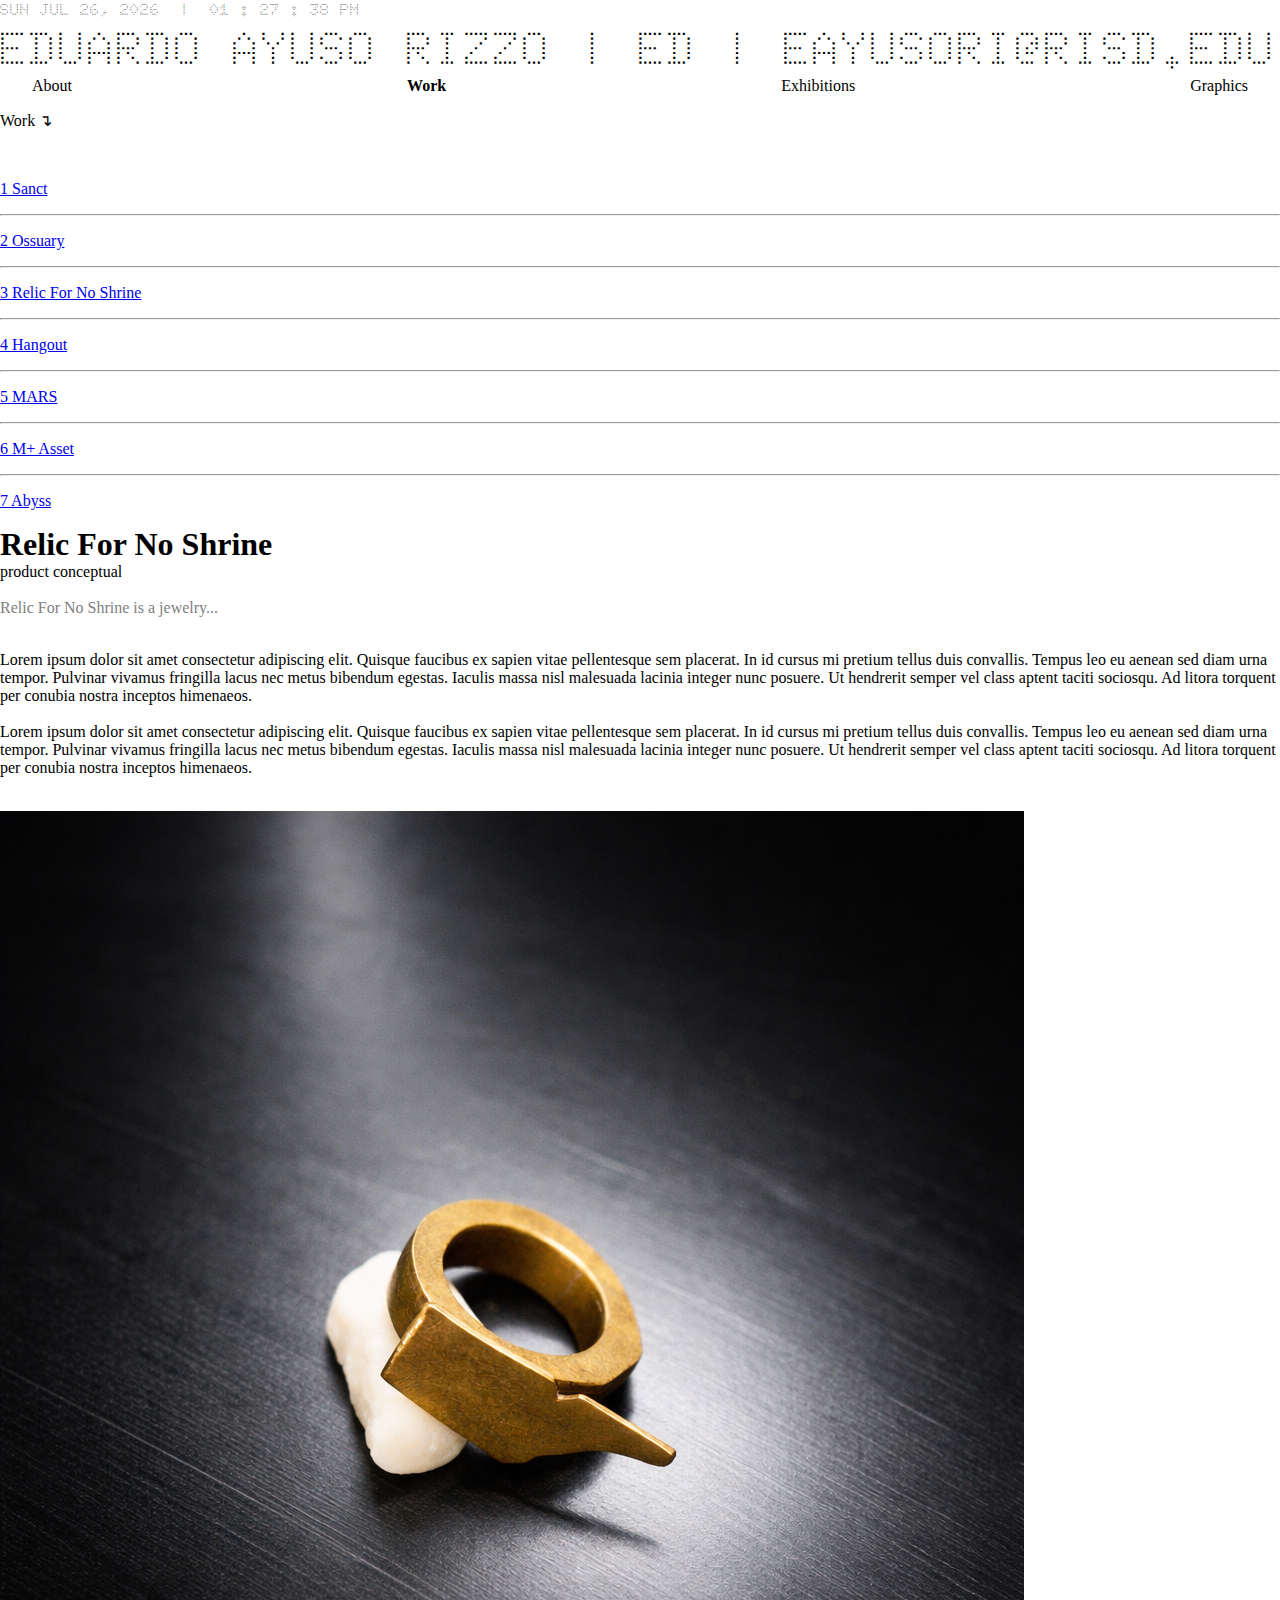
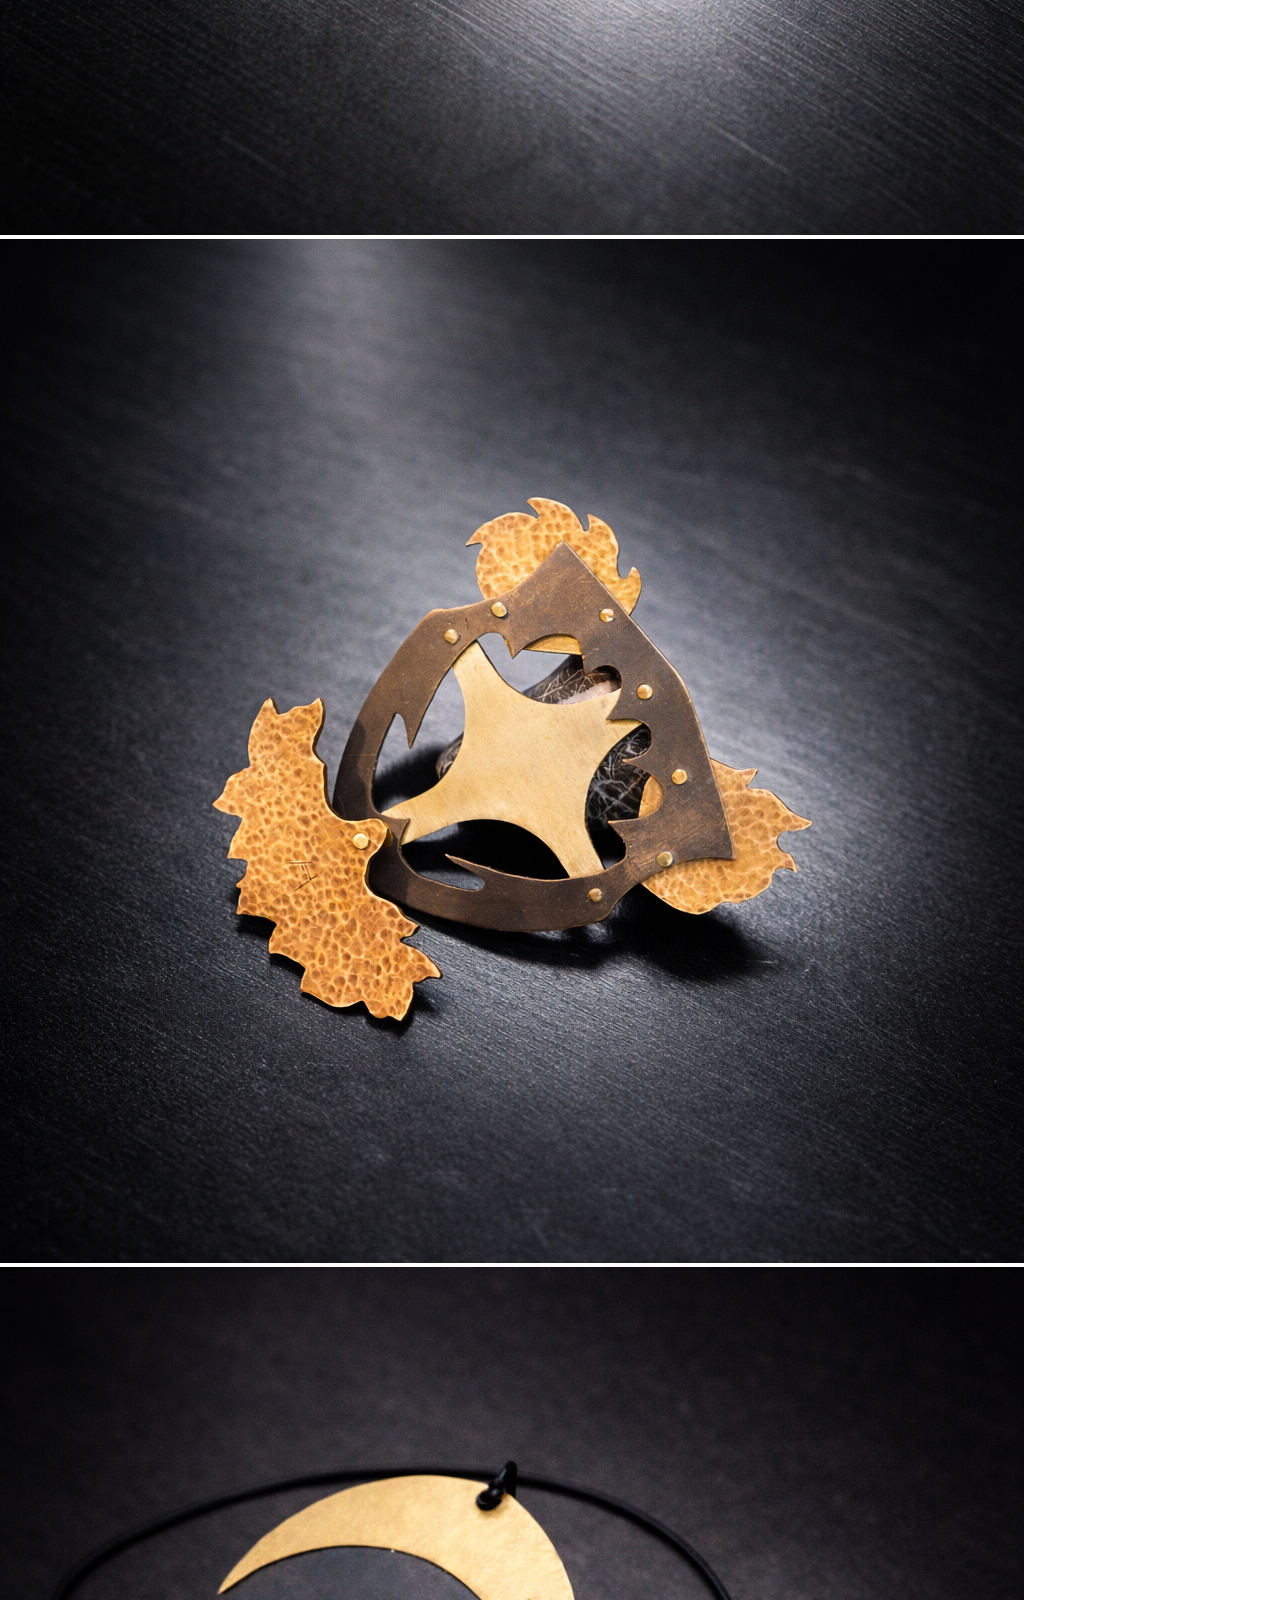
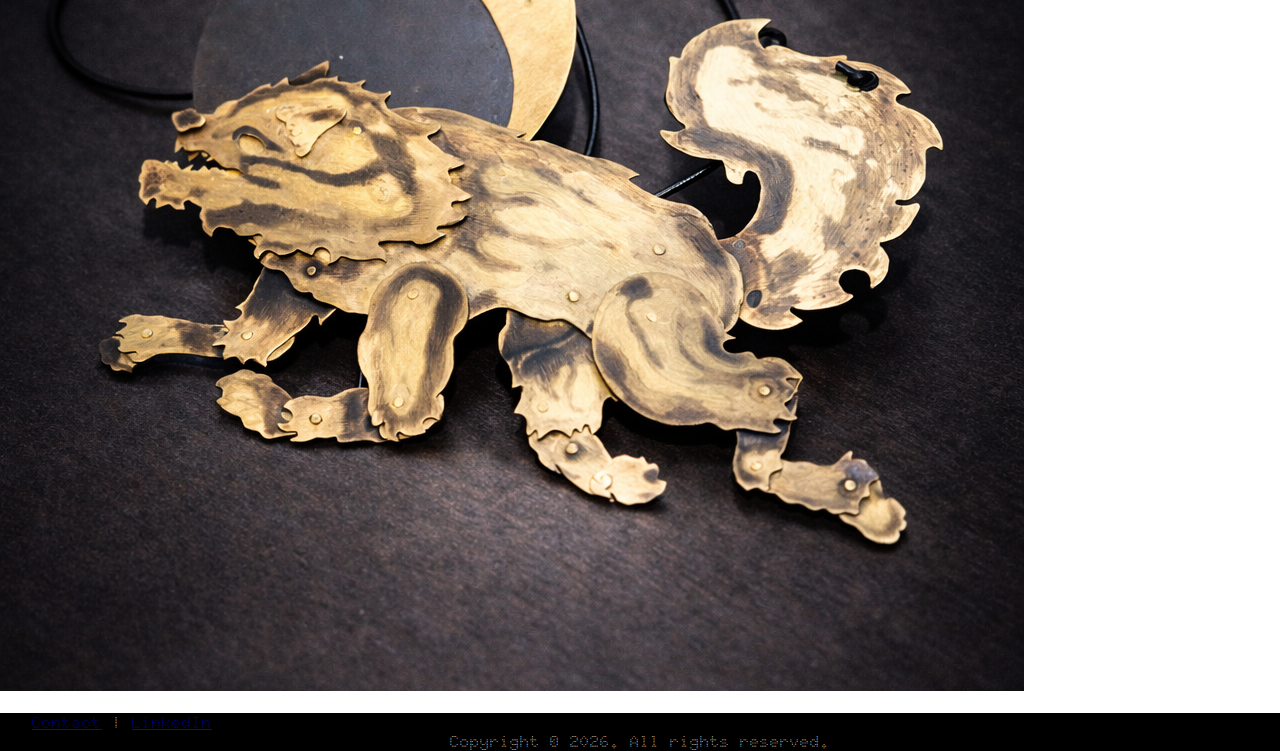
<file: 03.html>
<!DOCTYPE html>
<html lang="en">

<head>
    <meta charset="UTF-8">
    <meta name="viewport" content="width=device-width, initial-scale=1.0">
    <title>03 - ayusorizzoe</title>
    <link rel="stylesheet" href="styles.css">

    <link rel="preconnect" href="https://fonts.googleapis.com">
    <link rel="preconnect" href="https://fonts.gstatic.com" crossorigin>
    <link href="https://fonts.googleapis.com/css2?family=Doto:wght@100..900&display=swap" rel="stylesheet">
    <link
        href="https://fonts.googleapis.com/css2?family=IBM+Plex+Mono:ital,wght@0,100;0,200;0,300;0,400;0,500;0,600;0,700;1,100;1,200;1,300;1,400;1,500;1,600;1,700&display=swap"
        rel="stylesheet">
    <script src="main.js" defer></script>
    <link rel="icon" href="favicon.ico?v=2">
</head>

<body>
    <main>
        <div class="cursor"></div>
        <div class="timeContainer">
            <div class="clock">
                <h4>
                    <span class="date"></span>
                    &nbsp;|&nbsp;
                    <span class="hrs">00</span>
                    <span>:</span>
                    <span class="min">00</span>
                    <span>:</span>
                    <span class="sec">00</span>
                    <span class="ampm">AM</span>
                </h4>
            </div>
        </div>
        <header>
            <h1 class="animatedHeader"> EDUARDO AYUSO RIZZO | ED | EAYUSORI@RISD.EDU | @IAMAYUSO__ | AYUSORIZZOE.COM
                |&nbsp; </h1>
            <h1 class="animatedHeader"> EDUARDO AYUSO RIZZO | ED | EAYUSORI@RISD.EDU | @IAMAYUSO__ | AYUSORIZZOE.COM
                |&nbsp; </h1>
        </header>
        <div class="navContainer">
            <a href="about.html">About</a>
            <a href="index.html" class="active" aria-current="page">Work</a>
            <a href="exhibitions.html">Exhibitions</a>
            <a href="graphics.html">Graphics</a>
        </div>
        <div class="fixedProject">
            <div>
                <p>Work ↴</p>
                <br>
                <a href="01.html" class="workButton">
                    <p>1 Sanct</p>
                </a>
                <hr class="styledHr">
                <a href="02.html" class="workButton">
                    <p>2 Ossuary</p>
                </a>
                <hr class="styledHr">
                <a href="03.html" class="workButton active" aria-current="page">
                    <p>3 Relic For No Shrine</p>
                </a>
                <hr class="styledHr">
                <a href="04.html" class="workButton">
                    <p>4 Hangout</p>
                </a>
                <hr class="styledHr">
                <a href="05.html" class="workButton">
                    <p>5 MARS</p>
                </a>
                <hr class="styledHr">
                <a href="06.html" class="workButton">
                    <p>6 M+ Asset</p>
                </a>
                <hr class="styledHr">
                <a href="07.html" class="workButton">
                    <p>7 Abyss</p>
                </a>
            </div>
        </div>
        <div class="scrollProject">
            <div class="headingWithTags">
                <h2>Relic For No Shrine</h2>
                <span class="tag tag-product">product</span>
                <span class="tag tag-conceptual">conceptual</span>
            </div>
            <br>
            <h3 class="hook">Relic For No Shrine is a jewelry...</h3>
            <br>
            <p>Lorem ipsum dolor sit amet consectetur adipiscing elit. Quisque faucibus ex sapien vitae pellentesque
                sem placerat. In id cursus mi pretium tellus duis convallis. Tempus leo eu aenean sed diam urna tempor.
                Pulvinar vivamus fringilla lacus nec metus bibendum egestas. Iaculis massa nisl malesuada lacinia
                integer nunc posuere. Ut hendrerit semper vel class aptent taciti sociosqu. Ad litora torquent per
                conubia nostra inceptos himenaeos.
                <br>
                <br>
                Lorem ipsum dolor sit amet consectetur adipiscing elit. Quisque faucibus ex sapien vitae pellentesque
                sem placerat. In id cursus mi pretium tellus duis convallis. Tempus leo eu aenean sed diam urna tempor.
                Pulvinar vivamus fringilla lacus nec metus bibendum egestas. Iaculis massa nisl malesuada lacinia
                integer nunc posuere. Ut hendrerit semper vel class aptent taciti sociosqu. Ad litora torquent per
                conubia nostra inceptos himenaeos.
            </p>
            <br>
            <div class="projectGridContainer" id="grid" style="--cols: 2; --featured-span: 2;">
                <img src="./images/projects/relic1.png" class="projectGridImg featured" onclick="toggleSize(this)">
                <img src="./images/projects/relic2.png" class="projectGridImg" onclick="toggleSize(this)">
                <img src="./images/projects/relic3.png" class="projectGridImg" onclick="toggleSize(this)">
            </div>
            <br>
        </div>
    </main>
    <footer>
        <div class="staticFooter">
            <div class="staticFooterContent">
                <a href="mailto:ayusorizzoe@gmail.com">Contact</a> |
                <a href="https://www.linkedin.com/in/ed-ayuso-rizzo-845a601b7/" target="_blank">LinkedIn</a>
            </div>
        </div>
        <h4 class="animatedFooter"> Copyright © 2026. All rights reserved. </h4>
    </footer>
</body>

</html>
</file>
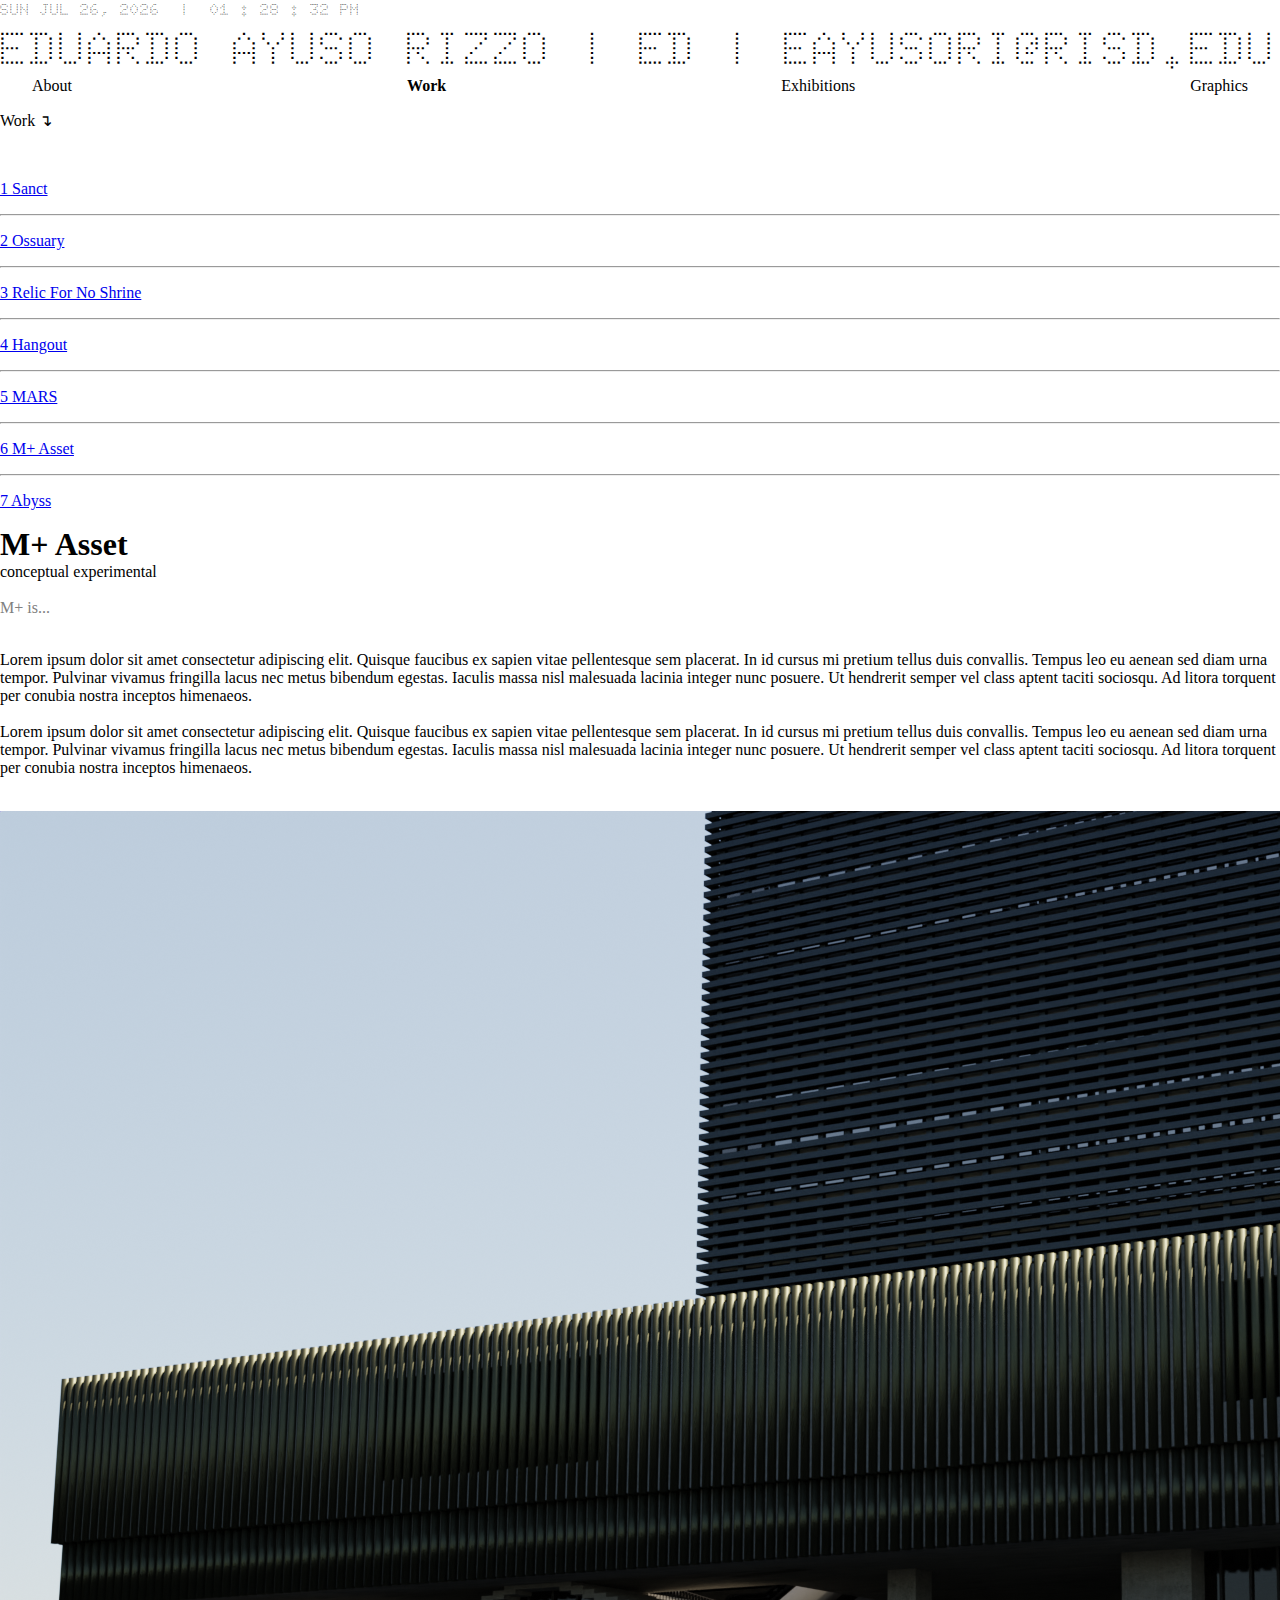
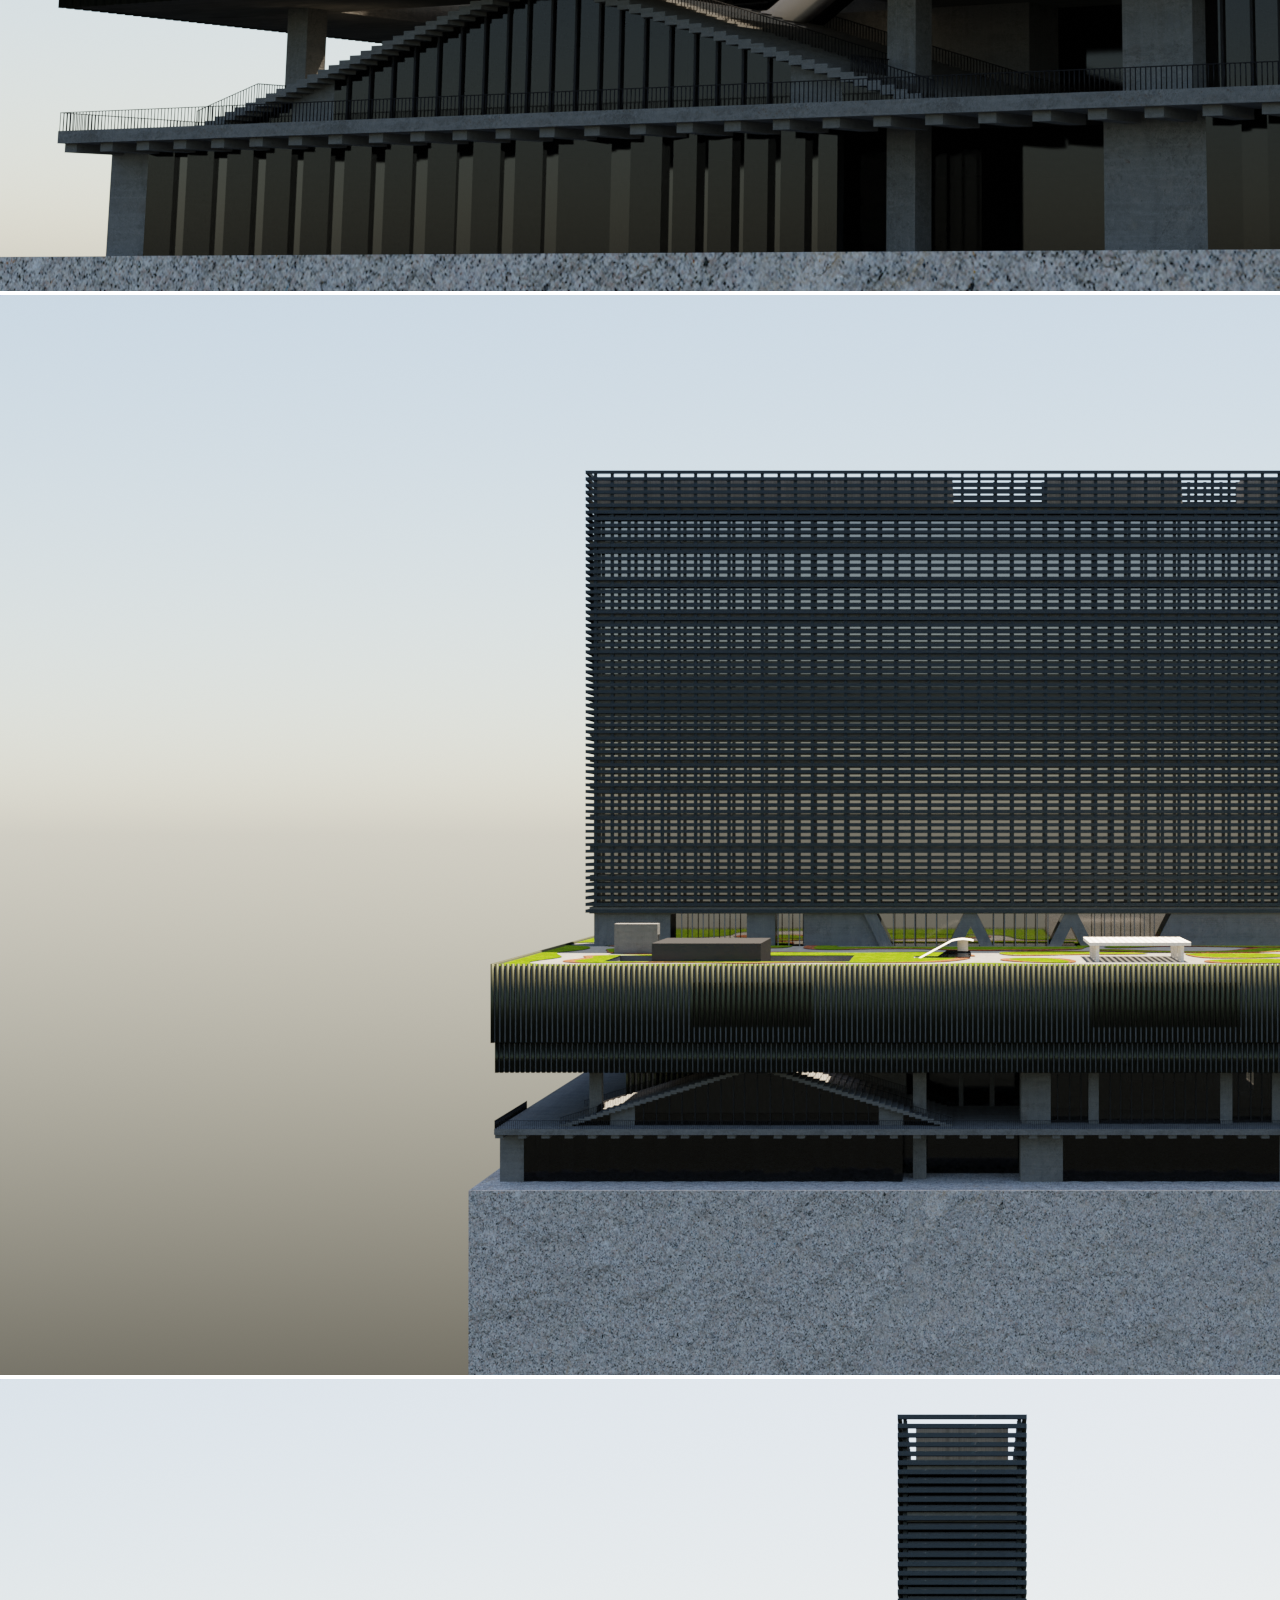
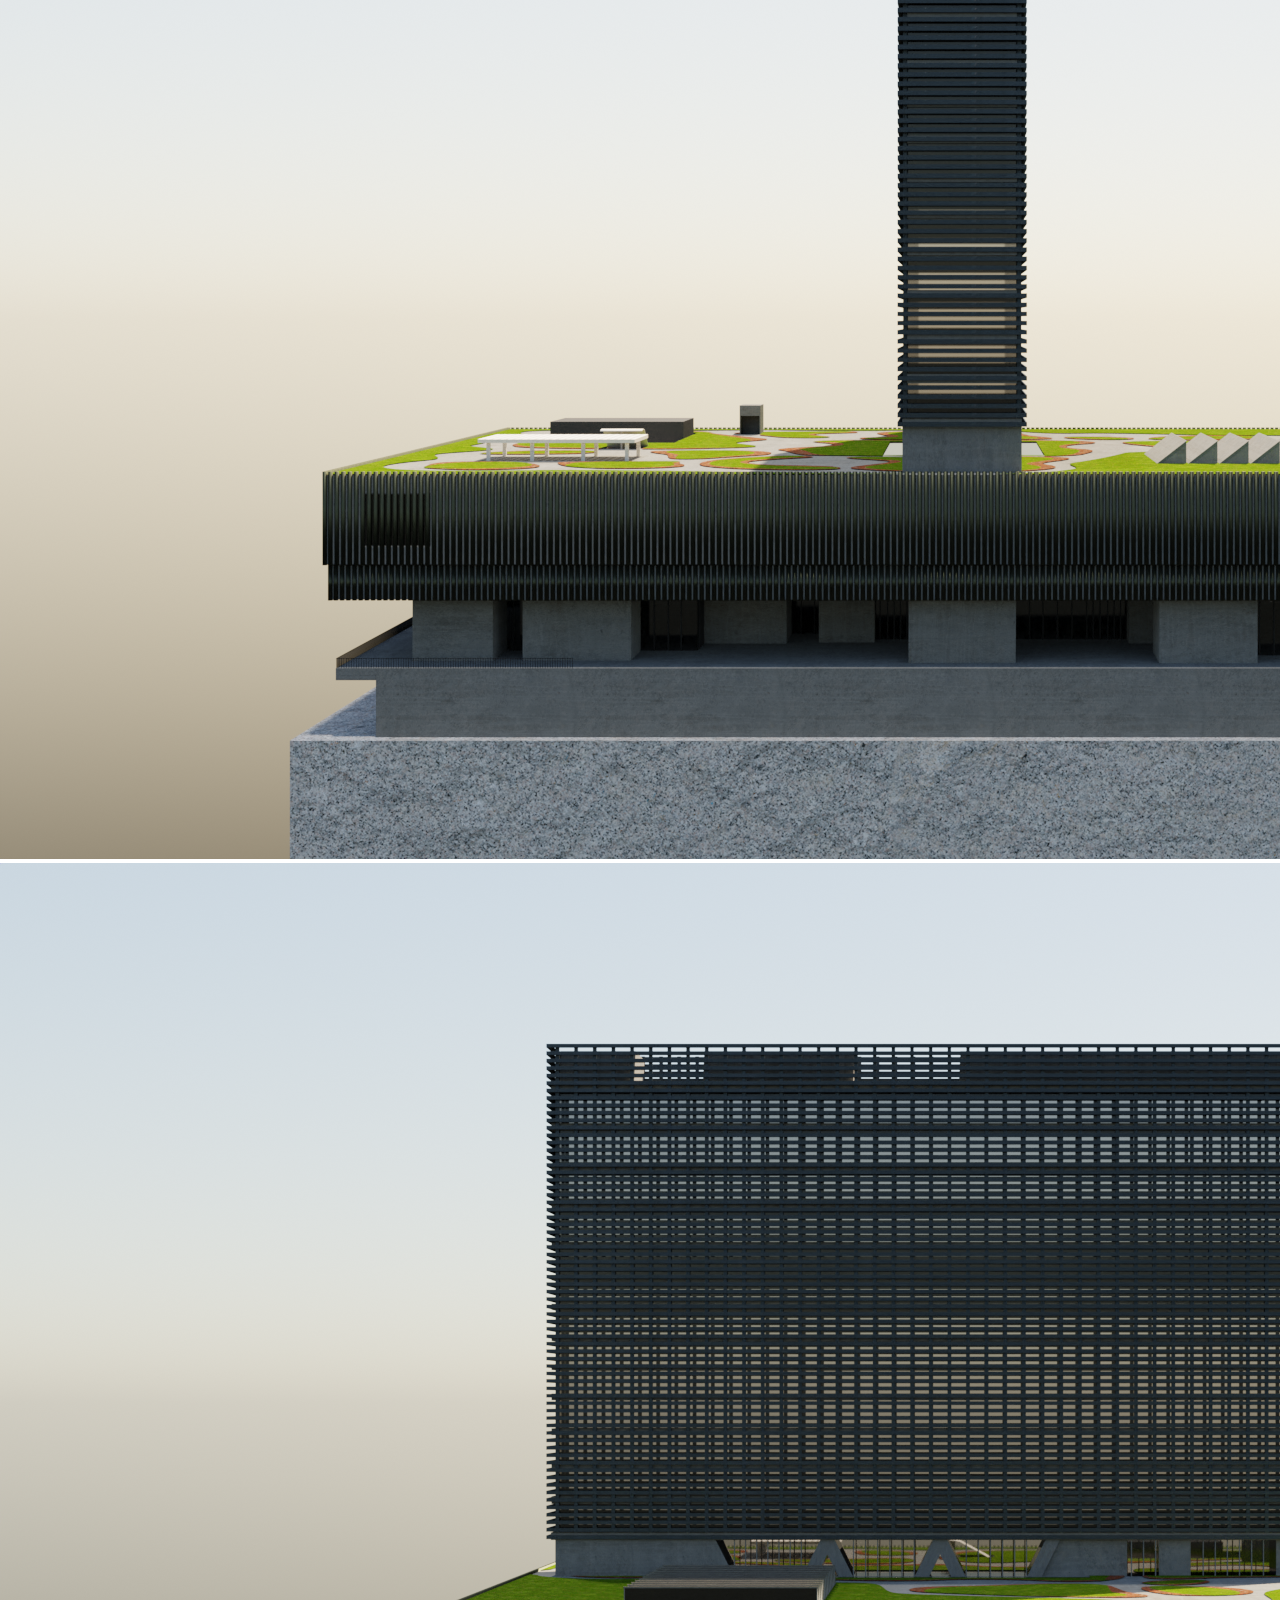
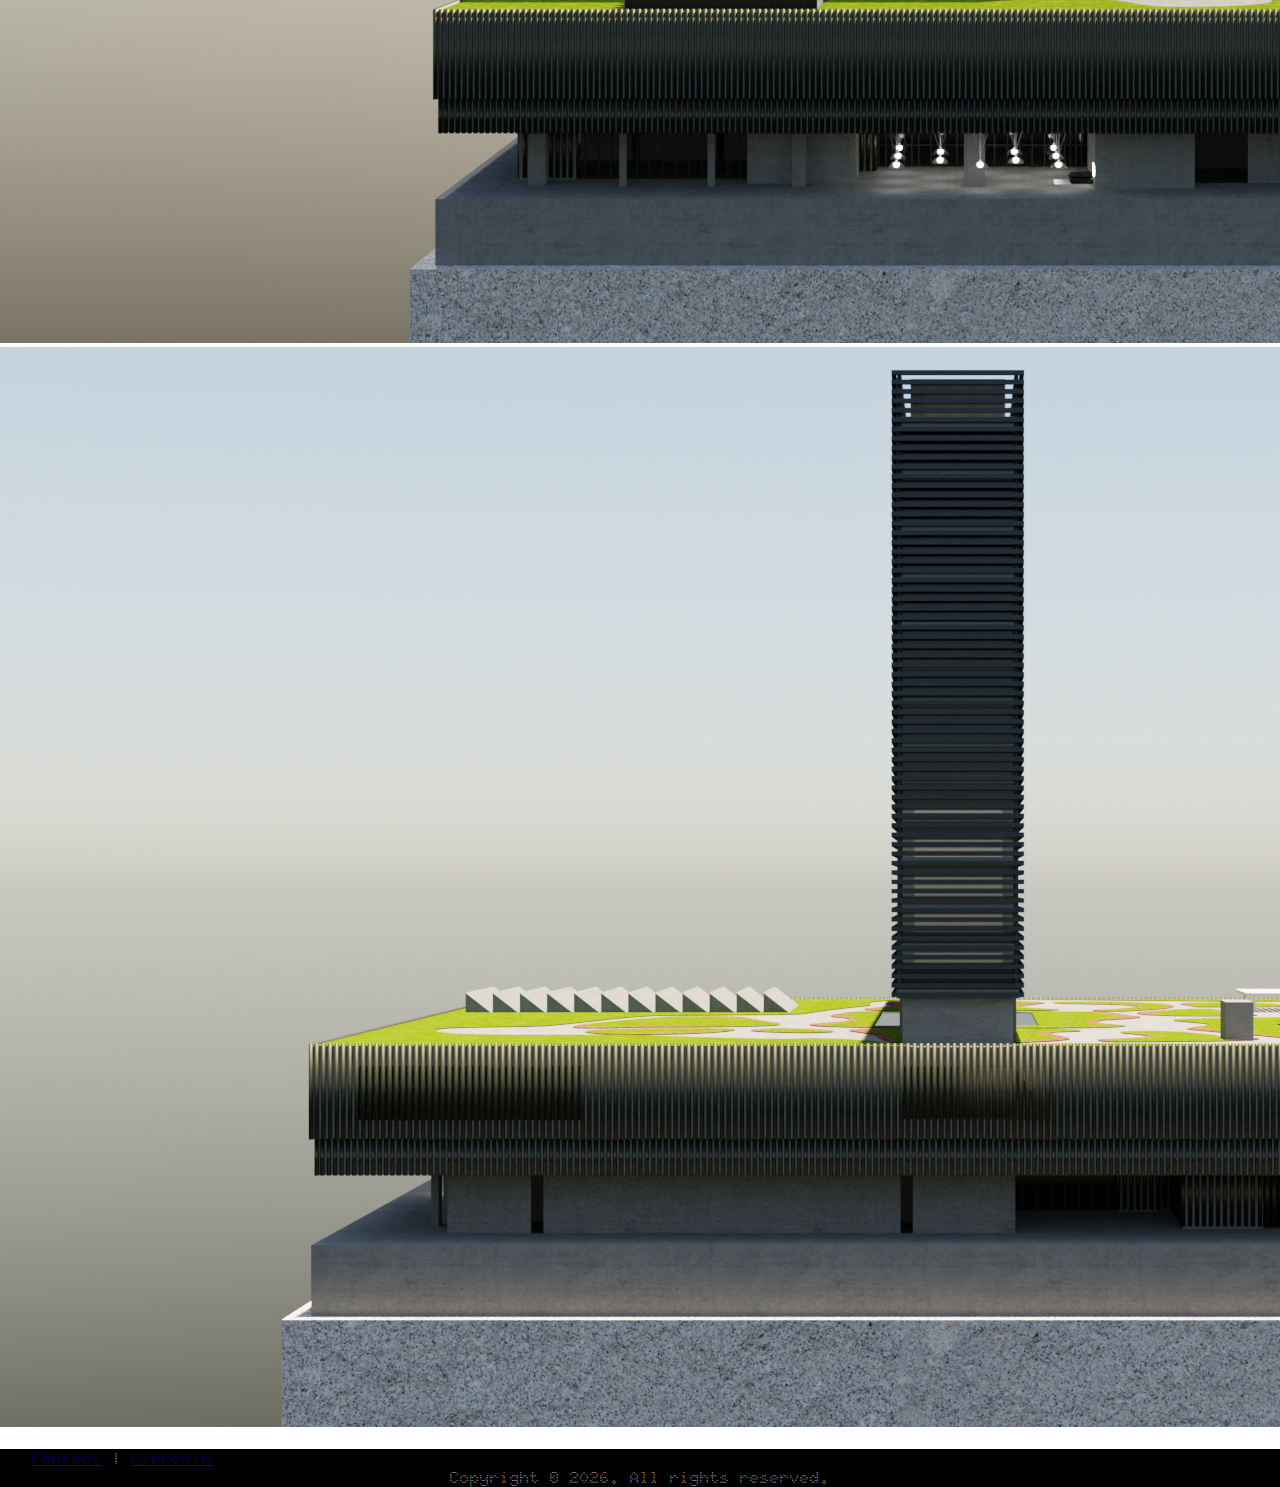
<file: 06.html>
<!DOCTYPE html>
<html lang="en">

<head>
    <meta charset="UTF-8">
    <meta name="viewport" content="width=device-width, initial-scale=1.0">
    <title>06 - ayusorizzoe</title>
    <link rel="stylesheet" href="styles.css">

    <link rel="preconnect" href="https://fonts.googleapis.com">
    <link rel="preconnect" href="https://fonts.gstatic.com" crossorigin>
    <link href="https://fonts.googleapis.com/css2?family=Doto:wght@100..900&display=swap" rel="stylesheet">
    <link
        href="https://fonts.googleapis.com/css2?family=IBM+Plex+Mono:ital,wght@0,100;0,200;0,300;0,400;0,500;0,600;0,700;1,100;1,200;1,300;1,400;1,500;1,600;1,700&display=swap"
        rel="stylesheet">
    <script src="main.js" defer></script>
    <link rel="icon" href="favicon.ico?v=2">
</head>

<body>
    <main>
        <div class="cursor"></div>
        <div class="timeContainer">
            <div class="clock">
                <h4>
                    <span class="date"></span>
                    &nbsp;|&nbsp;
                    <span class="hrs">00</span>
                    <span>:</span>
                    <span class="min">00</span>
                    <span>:</span>
                    <span class="sec">00</span>
                    <span class="ampm">AM</span>
                </h4>
            </div>
        </div>
        <header>
            <h1 class="animatedHeader"> EDUARDO AYUSO RIZZO | ED | EAYUSORI@RISD.EDU | @IAMAYUSO__ | AYUSORIZZOE.COM
                |&nbsp; </h1>
            <h1 class="animatedHeader"> EDUARDO AYUSO RIZZO | ED | EAYUSORI@RISD.EDU | @IAMAYUSO__ | AYUSORIZZOE.COM
                |&nbsp; </h1>
        </header>
        <div class="navContainer">
            <a href="about.html">About</a>
            <a href="index.html" class="active" aria-current="page">Work</a>
            <a href="exhibitions.html">Exhibitions</a>
            <a href="graphics.html">Graphics</a>
        </div>
        <div class="fixedProject">
            <div>
                <p>Work ↴</p>
                <br>
                <a href="01.html" class="workButton">
                    <p>1 Sanct</p>
                </a>
                <hr class="styledHr">
                <a href="02.html" class="workButton">
                    <p>2 Ossuary</p>
                </a>
                <hr class="styledHr">
                <a href="03.html" class="workButton">
                    <p>3 Relic For No Shrine</p>
                </a>
                <hr class="styledHr">
                <a href="04.html" class="workButton">
                    <p>4 Hangout</p>
                </a>
                <hr class="styledHr">
                <a href="05.html" class="workButton">
                    <p>5 MARS</p>
                </a>
                <hr class="styledHr">
                <a href="06.html" class="workButton active" aria-current="page">
                    <p>6 M+ Asset</p>
                </a>
                <hr class="styledHr">
                <a href="07.html" class="workButton">
                    <p>7 Abyss</p>
                </a>
            </div>
        </div>
        <div class="scrollProject">
            <div class="headingWithTags">
                <h2>M+ Asset</h2>
                <span class="tag tag-conceptual">conceptual</span>
                <span class="tag tag-experimental">experimental</span>
            </div>
            <br>
            <h3 class="hook">M+ is...</h3>
            <br>
            <p>Lorem ipsum dolor sit amet consectetur adipiscing elit. Quisque faucibus ex sapien vitae pellentesque
                sem placerat. In id cursus mi pretium tellus duis convallis. Tempus leo eu aenean sed diam urna tempor.
                Pulvinar vivamus fringilla lacus nec metus bibendum egestas. Iaculis massa nisl malesuada lacinia
                integer nunc posuere. Ut hendrerit semper vel class aptent taciti sociosqu. Ad litora torquent per
                conubia nostra inceptos himenaeos.
                <br>
                <br>
                Lorem ipsum dolor sit amet consectetur adipiscing elit. Quisque faucibus ex sapien vitae pellentesque
                sem placerat. In id cursus mi pretium tellus duis convallis. Tempus leo eu aenean sed diam urna tempor.
                Pulvinar vivamus fringilla lacus nec metus bibendum egestas. Iaculis massa nisl malesuada lacinia
                integer nunc posuere. Ut hendrerit semper vel class aptent taciti sociosqu. Ad litora torquent per
                conubia nostra inceptos himenaeos.
            </p>
            <br>
            <div class="projectGridContainer" id="grid" style="--cols: 4; --featured-span: 4;">
                <img src="./images/projects/m+hero.png" class="projectGridImg featured" onclick="toggleSize(this)">
                <img src="./images/projects/m+1.png" class="projectGridImg" onclick="toggleSize(this)">
                <img src="./images/projects/m+2.png" class="projectGridImg" onclick="toggleSize(this)">
                <img src="./images/projects/m+3.png" class="projectGridImg" onclick="toggleSize(this)">
                <img src="./images/projects/m+4.png" class="projectGridImg" onclick="toggleSize(this)">
            </div>
            <br>
        </div>
    </main>
    <footer>
        <div class="staticFooter">
            <div class="staticFooterContent">
                <a href="mailto:ayusorizzoe@gmail.com">Contact</a> |
                <a href="https://www.linkedin.com/in/ed-ayuso-rizzo-845a601b7/" target="_blank">LinkedIn</a>
            </div>
        </div>
        <h4 class="animatedFooter"> Copyright © 2026. All rights reserved. </h4>
    </footer>
</body>

</html>
</file>
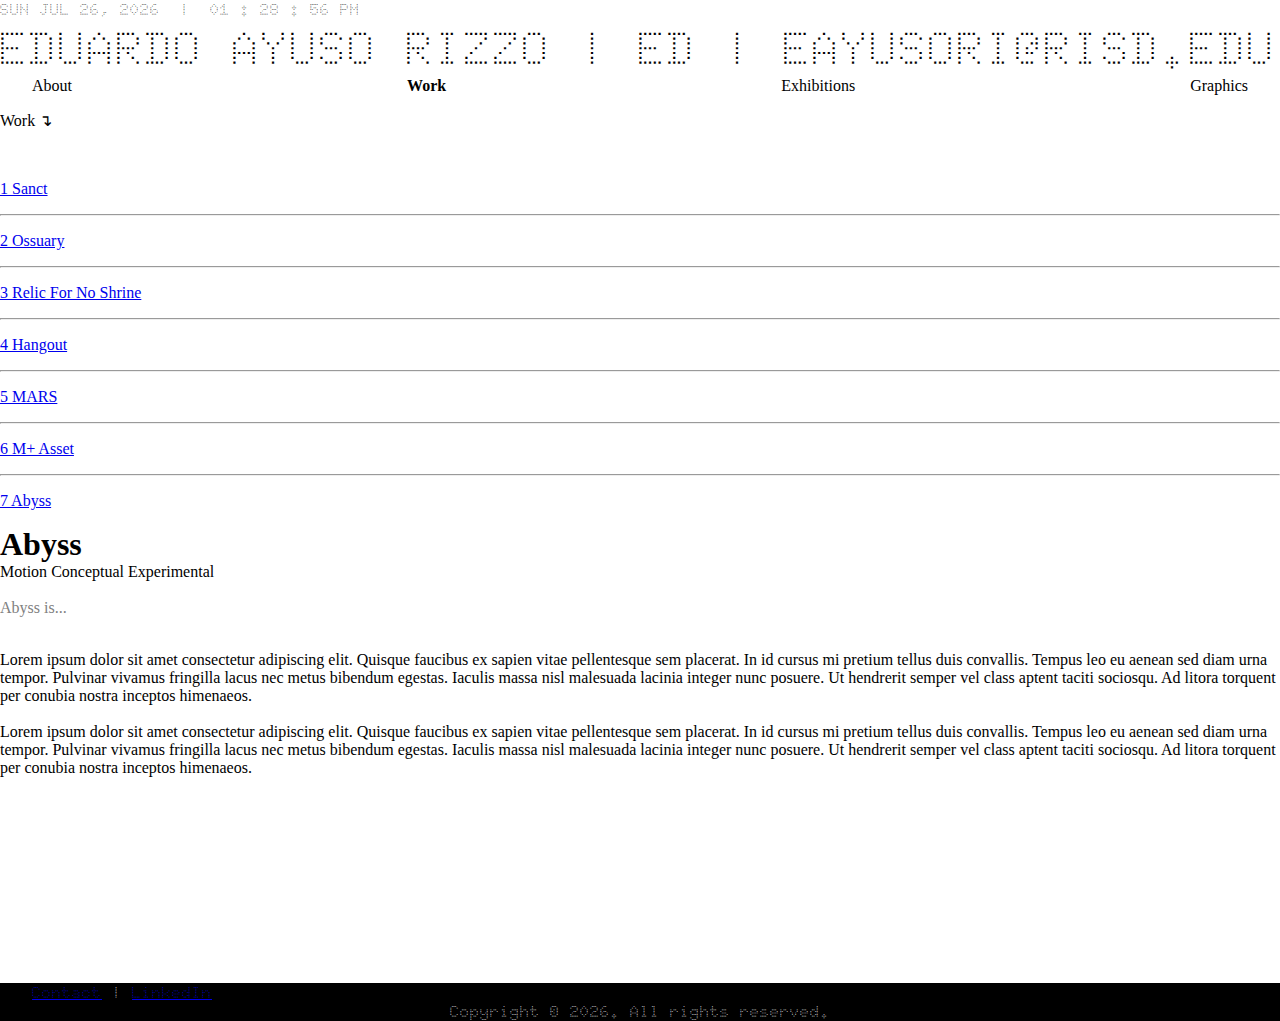
<file: 07.html>
<!DOCTYPE html>
<html lang="en">

<head>
    <meta charset="UTF-8">
    <meta name="viewport" content="width=device-width, initial-scale=1.0">
    <title>07 - ayusorizzoe</title>
    <link rel="stylesheet" href="styles.css">

    <link rel="preconnect" href="https://fonts.googleapis.com">
    <link rel="preconnect" href="https://fonts.gstatic.com" crossorigin>
    <link href="https://fonts.googleapis.com/css2?family=Doto:wght@100..900&display=swap" rel="stylesheet">
    <link
        href="https://fonts.googleapis.com/css2?family=IBM+Plex+Mono:ital,wght@0,100;0,200;0,300;0,400;0,500;0,600;0,700;1,100;1,200;1,300;1,400;1,500;1,600;1,700&display=swap"
        rel="stylesheet">
    <script src="main.js" defer></script>
    <link rel="icon" href="favicon.ico?v=2">
</head>

<body>
    <main>
        <div class="cursor"></div>
        <div class="timeContainer">
            <div class="clock">
                <h4>
                    <span class="date"></span>
                    &nbsp;|&nbsp;
                    <span class="hrs">00</span>
                    <span>:</span>
                    <span class="min">00</span>
                    <span>:</span>
                    <span class="sec">00</span>
                    <span class="ampm">AM</span>
                </h4>
            </div>
        </div>
        <header>
            <h1 class="animatedHeader"> EDUARDO AYUSO RIZZO | ED | EAYUSORI@RISD.EDU | @IAMAYUSO__ | AYUSORIZZOE.COM
                |&nbsp; </h1>
            <h1 class="animatedHeader"> EDUARDO AYUSO RIZZO | ED | EAYUSORI@RISD.EDU | @IAMAYUSO__ | AYUSORIZZOE.COM
                |&nbsp; </h1>
        </header>
        <div class="navContainer">
            <a href="about.html">About</a>
            <a href="index.html" class="active" aria-current="page">Work</a>
            <a href="exhibitions.html">Exhibitions</a>
            <a href="graphics.html">Graphics</a>
        </div>
        <div class="fixedProject">
            <div>
                <p>Work ↴</p>
                <br>
                <a href="01.html" class="workButton">
                    <p>1 Sanct</p>
                </a>
                <hr class="styledHr">
                <a href="02.html" class="workButton">
                    <p>2 Ossuary</p>
                </a>
                <hr class="styledHr">
                <a href="03.html" class="workButton">
                    <p>3 Relic For No Shrine</p>
                </a>
                <hr class="styledHr">
                <a href="04.html" class="workButton">
                    <p>4 Hangout</p>
                </a>
                <hr class="styledHr">
                <a href="05.html" class="workButton">
                    <p>5 MARS</p>
                </a>
                <hr class="styledHr">
                <a href="06.html" class="workButton">
                    <p>6 M+ Asset</p>
                </a>
                <hr class="styledHr">
                <a href="07.html" class="workButton active" aria-current="page">
                    <p>7 Abyss</p>
                </a>
            </div>
        </div>
        <div class="scrollProject">
            <div class="headingWithTags">
                <h2>Abyss</h2>
                <span class="tag tag-motion">Motion</span>
                <span class="tag tag-conceptual">Conceptual</span>
                <span class="tag tag-experimental">Experimental</span>
            </div>
            <br>
            <h3 class="hook">Abyss is...</h3>
            <br>
            <p>Lorem ipsum dolor sit amet consectetur adipiscing elit. Quisque faucibus ex sapien vitae pellentesque
                sem placerat. In id cursus mi pretium tellus duis convallis. Tempus leo eu aenean sed diam urna tempor.
                Pulvinar vivamus fringilla lacus nec metus bibendum egestas. Iaculis massa nisl malesuada lacinia
                integer nunc posuere. Ut hendrerit semper vel class aptent taciti sociosqu. Ad litora torquent per
                conubia nostra inceptos himenaeos.
                <br>
                <br>
                Lorem ipsum dolor sit amet consectetur adipiscing elit. Quisque faucibus ex sapien vitae pellentesque
                sem placerat. In id cursus mi pretium tellus duis convallis. Tempus leo eu aenean sed diam urna tempor.
                Pulvinar vivamus fringilla lacus nec metus bibendum egestas. Iaculis massa nisl malesuada lacinia
                integer nunc posuere. Ut hendrerit semper vel class aptent taciti sociosqu. Ad litora torquent per
                conubia nostra inceptos himenaeos.
            </p>
            <br>
            <div class="videoContainer">
                <iframe width=100% height=auto
                    src="https://www.youtube.com/embed/MRCR_Jrqwy8?autoplay=1&mute=1&playsinline=1"
                    title="YouTube video player" frameborder="0" allow="autoplay; encrypted-media; picture-in-picture"
                    allowfullscreen>
                </iframe>
            </div>
            <br>
        </div>
    </main>
    <footer>
        <div class="staticFooter">
            <div class="staticFooterContent">
                <a href="mailto:ayusorizzoe@gmail.com">Contact</a> |
                <a href="https://www.linkedin.com/in/ed-ayuso-rizzo-845a601b7/" target="_blank">LinkedIn</a>
            </div>
        </div>
        <h4 class="animatedFooter"> Copyright © 2026. All rights reserved. </h4>
    </footer>
</body>

</html>
</file>
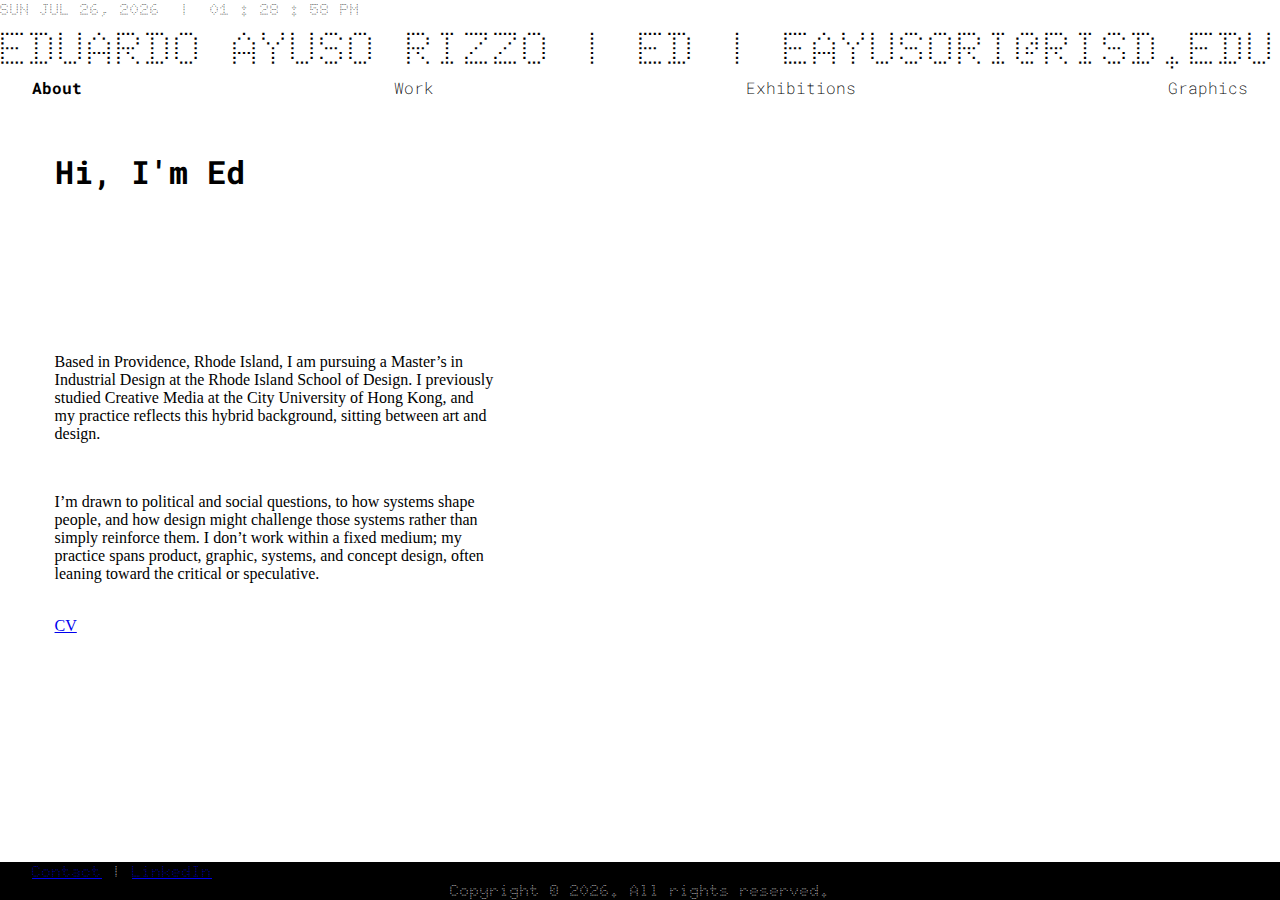
<file: about.html>
<!DOCTYPE html>
<html lang="en">

<head>
    <meta charset="UTF-8">
    <meta name="viewport" content="width=device-width, initial-scale=1.0">
    <title>about - ayusorizzoe</title>
    <link rel="stylesheet" href="styles.css">

    <link rel="preconnect" href="https://fonts.googleapis.com">
    <link rel="preconnect" href="https://fonts.gstatic.com" crossorigin>
    <link href="https://fonts.googleapis.com/css2?family=Doto:wght@100..900&display=swap" rel="stylesheet">
    <link
        href="https://fonts.googleapis.com/css2?family=IBM+Plex+Mono:ital,wght@0,100;0,200;0,300;0,400;0,500;0,600;0,700;1,100;1,200;1,300;1,400;1,500;1,600;1,700&family=Lato:ital,wght@0,100;0,300;0,400;0,700;0,900;1,100;1,300;1,400;1,700;1,900&family=Roboto+Mono:ital,wght@0,100..700;1,100..700&display=swap"
        rel="stylesheet">

    <script src="main.js" defer></script>
    <link rel="icon" href="favicon.ico?v=2">
</head>

<body>
    <main>
        <div class="cursor"></div>
        <div class="timeContainer">
            <div class="clock">
                <h4>
                    <span class="date"></span>
                    &nbsp;|&nbsp;
                    <span class="hrs">00</span>
                    <span>:</span>
                    <span class="min">00</span>
                    <span>:</span>
                    <span class="sec">00</span>
                    <span class="ampm">AM</span>
                </h4>
            </div>
        </div>
        <header>
            <h1 class="animatedHeader"> EDUARDO AYUSO RIZZO | ED | EAYUSORI@RISD.EDU | @IAMAYUSO__ | AYUSORIZZOE.COM
                |&nbsp; </h1>
            <h1 class="animatedHeader"> EDUARDO AYUSO RIZZO | ED | EAYUSORI@RISD.EDU | @IAMAYUSO__ | AYUSORIZZOE.COM
                |&nbsp; </h1>
        </header>
        <div class="navContainer">
            <a href="about.html" class="active" aria-current="page">About</a>
            <a href="index.html">Work</a>
            <a href="exhibitions.html">Exhibitions</a>
            <a href="graphics.html">Graphics</a>
        </div>
        <div class="subHeadingOffset">
            <div class="aboutContainer">
                <div class="aboutItemMerged">
                    <h2>Hi, I'm Ed</h2>
                    <br>
                    <br>
                    <br>
                    <br>
                    <br>
                    <br>
                    <br>
                    <br>
                    <p>Based in Providence, Rhode Island, I am pursuing a Master’s in Industrial Design at the Rhode
                        Island School of Design. I previously studied Creative Media at the City University of Hong
                        Kong, and my practice reflects this hybrid background, sitting between art and design.
                    </p>
                    <br>
                    <p>
                        I’m drawn to political and social questions, to how systems shape people, and how design might
                        challenge those systems rather than simply reinforce them. I don’t work within a fixed medium;
                        my
                        practice spans product, graphic, systems, and concept design, often leaning toward the critical
                        or speculative.
                    </p>
                    <br>
                    <a href="files/cv_Mock.pdf" class="doc-button" target="_blank">CV</a>
                </div>
                <div class="aboutItem">
                    &nbsp;
                </div>
                <div class="aboutItemMerged">
                    <div id="p5js"></div>
                </div>
            </div>
        </div>
    </main>
    <footer>
        <div class="staticFooter">
            <div class="staticFooterContent">
                <a href="mailto:ayusorizzoe@gmail.com">Contact</a> |
                <a href="https://www.linkedin.com/in/ed-ayuso-rizzo-845a601b7/" target="_blank">LinkedIn</a>
            </div>
        </div>
        <h4 class="animatedFooter"> Copyright © 2026. All rights reserved. </h4>
    </footer>
</body>

</html>
</file>
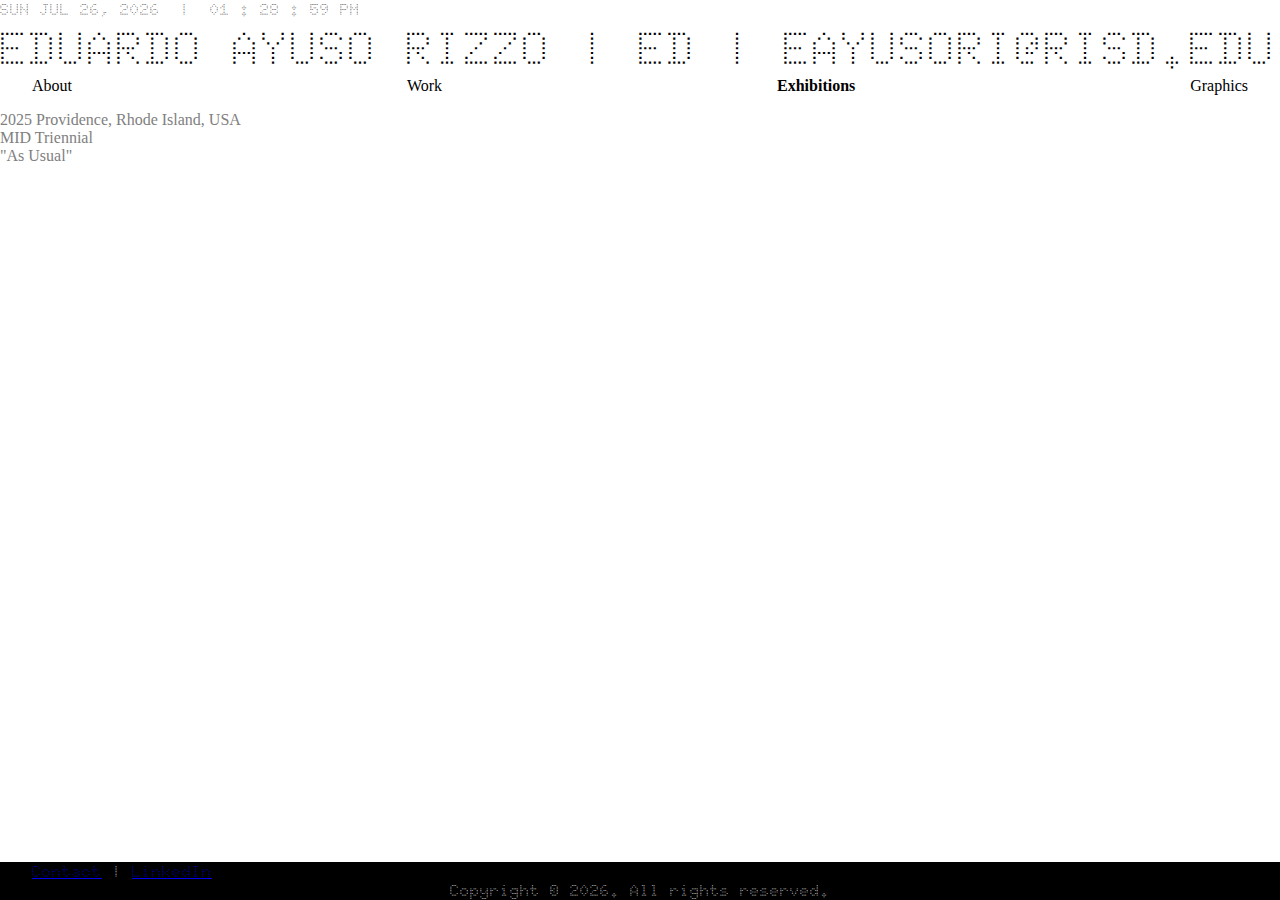
<file: exhibitions.html>
<!DOCTYPE html>
<html lang="en">

<head>
    <meta charset="UTF-8">
    <meta name="viewport" content="width=device-width, initial-scale=1.0">
    <title>exhibitions - ayusorizzoe</title>
    <link rel="stylesheet" href="styles.css">

    <link rel="preconnect" href="https://fonts.googleapis.com">
    <link rel="preconnect" href="https://fonts.gstatic.com" crossorigin>
    <link href="https://fonts.googleapis.com/css2?family=Doto:wght@100..900&display=swap" rel="stylesheet">
    <link href="https://fonts.googleapis.com/css2?family=IBM+Plex+Mono:ital,wght@0,100;0,200;0,300;0,400;0,500;0,600;0,700;1,100;1,200;1,300;1,400;1,500;1,600;1,700&display=swap" rel="stylesheet">
     <script src="main.js" defer></script>
    <link rel="icon" href="favicon.ico?v=2">
</head>

<body>
    <main>
        <div class="cursor"></div>
        <div class="timeContainer">
            <div class="clock">
                <h4>
                    <span class="date"></span>
                    &nbsp;|&nbsp;
                    <span class="hrs">00</span>
                    <span>:</span>
                    <span class="min">00</span>
                    <span>:</span>
                    <span class="sec">00</span>
                    <span class="ampm">AM</span>
                </h4>
            </div>
        </div>
        <header>
            <h1 class="animatedHeader"> EDUARDO AYUSO RIZZO | ED | EAYUSORI@RISD.EDU | @IAMAYUSO__ | AYUSORIZZOE.COM
                |&nbsp; </h1>
            <h1 class="animatedHeader"> EDUARDO AYUSO RIZZO | ED | EAYUSORI@RISD.EDU | @IAMAYUSO__ | AYUSORIZZOE.COM
                |&nbsp; </h1>
        </header>
        <div class="navContainer">
            <a href="about.html">About</a>
            <a href="index.html">Work</a>
            <a href="exhibitions.html" class="active" aria-current="page">Exhibitions</a>
            <a href="graphics.html">Graphics</a>
        </div>
        <div class="fixedExhibition">
            <div>
                <h3>2025 Providence, Rhode Island, USA <br> MID Triennial <br> "As Usual" </h3>
            </div>
        </div>
    </main>
    <footer>
        <div class="staticFooter">
            <div class="staticFooterContent">
                <a href="mailto:ayusorizzoe@gmail.com">Contact</a> |
                <a href="https://www.linkedin.com/in/ed-ayuso-rizzo-845a601b7/" target="_blank">LinkedIn</a>
            </div>
        </div>
        <h4 class="animatedFooter"> Copyright © 2026. All rights reserved. </h4>
    </footer>
</body>

</html>
</file>
<file: styles.css>
:root {
    --gap: 2rem;
}

* {
    cursor: none;
}

html,
body {
    background: white;
    overflow-x: hidden;
    overflow-y: auto;
}

body {
    margin: 0;
    min-height: 100vh;
    display: flex;
    flex-direction: column;
}

main {
    flex: 1;
}

.cursor {
    width: 20px;
    height: 20px;
    left: -10px;
    top: -10px;
    background: #fff;
    mix-blend-mode: difference;
    border-radius: 50%;
    position: fixed;
    pointer-events: none;
    transform: translate(-50%, -50%);
    z-index: 999999;
}

h1 {
    margin: 0;
    font-family: "doto";
    color: black;
    font-size: 3rem;
    font-weight: 300;
}

h2 {
    margin: 0;
    font-family: "roboto mono";
    color: black;
    font-size: 2rem;
    font-weight: 700;
}

h3 {
    font-family: "roboto mono";
    color: gray;
    font-size: 1rem;
    font-weight: 300;
    margin: 0;
}

h4 {
    margin: 0;
    font-family: "doto";
    color: black;
    font-size: 1rem;
    font-weight: 300;
}

.bouncingImg {
    display: block;
    width: 6rem;
    height: 6rem;
    object-fit: contain;
    position: fixed;
    top: 0;
    left: 0;
    pointer-events: none;
    opacity: 0;
    transition: opacity 1s ease;
    z-index: 999999;
}

.bouncingImg.is-hovering {
    width: 30rem;
    height: 30rem;
    z-index: 999999;
}

.bouncingImg.active {
    opacity: 1;
}

.timeContainer {
    overflow: hidden;
    width: 100vw;
}

.clock {
    animation: slide 15s linear infinite;
    --from: -20%;
    --to: 100%;
}

.clock h4 {
    padding-right: var(--gap);
}

.subHeadingOffset {
    margin-left: 2.7%;
    text-align: left;
}

.about {
    margin-left: 2.7%;
    margin-right: 65%;
    text-align: left;
}

.about .cv-button {
    font-family: "Roboto Mono";
    font-size: 1rem;
    font-weight: 200;
    background: none;
    border: none;
    transition: font-weight 0.15s ease;
}

.about .cv-button:hover {
    font-weight: 900;
}

header {
    display: flex;
    width: max-content;
    white-space: nowrap;
    animation: slide 20s linear infinite;
    --from: 0;
    --to: -50%;
}

.animatedHeader {
    margin: 0;
    padding-right: 0;
    white-space: nowrap;
}

@keyframes slide {
    from {
        transform: translateX(var(--from));
    }

    to {
        transform: translateX(var(--to));
    }
}

.navContainer {
    width: 95%;
    margin: 0 auto;
    margin-bottom: 1rem;
    display: grid;
    grid-template-columns: auto auto auto auto;
    justify-content: space-between;
}

.navContainer a {
    font-family: "roboto mono";
    font-size: 1rem;
    font-weight: 200;
    background: none;
    border: none;
    text-decoration: none;
    color: inherit;
    transition: font-weight 0.15s ease;
}

.navContainer a:hover {
    font-weight: 700;
}

.navContainer a.active {
    font-weight: 900;
}

.navContainer a.active:hover {
    font-weight: 700;
}

.workContainer {
    width: 80%;
    margin: 0 auto;
    margin-top: 2rem;
    margin-bottom: 2rem;
    display: grid;
    grid-template-columns: repeat(5, auto);
    grid-template-rows: repeat(5, auto);
    row-gap: 8rem;
    justify-content: space-between;
}

.workContainer .workButton {
    background: none;
    border: none;
    width: 100%;
    text-align: center;
    display: block;
    text-decoration: none;
    color: inherit;
}

.workContainer .workButton h3 {
    position: relative;
    display: block;
    width: 100%;
}

.workContainer .workButton h3::after {
    content: attr(data-hover);
    position: absolute;
    top: 0;
    left: 50%;
    transform: translate(-50%);
    opacity: 0;
    white-space: nowrap;
    text-align: left;
    font-weight: 400;
    transition: 0s;
}

.workContainer .workButton:hover h3 {
    color: transparent;
}

.workContainer .workButton:hover h3::after {
    opacity: 1;
    color: gray;
}

footer {
    display: flex;
    flex-direction: column;
    align-items: center;
    width: 100%;
    background: black;
    color: white;
}

.animatedFooter {
    color: white;
    margin: 0;
    display: flex;
    white-space: nowrap;
    animation: slide 15s linear infinite;
    --from: -270%;
    --to: 270%;
}

.staticFooter {
    width: 100%;
    padding: 0;
}

.staticFooterContent {
    width: 95%;
    margin: 0 auto;
    text-align: left;
    font-family: "doto";
    font-size: 1rem;
    font-weight: 300;
}

.staticFooterContent button {
    font: inherit;
    color: white;
    background: none;
    border: none;
    cursor: none;
}

.staticFooter button:hover {
    font-weight: 600;
}

/* ABOUT PAGE SPECIFICS */

.aboutContainer {
    width: 97%;
    margin-top: 2rem;
    margin-bottom: 2rem;
    display: grid;
    grid-template-columns: repeat(5, 1fr);
    grid-template-rows: 1fr;
    row-gap: 8rem;
}

.aboutItem,
.aboutItemMerged {
    padding: 20px;
    text-align: left;
}

.aboutItemMerged {
    grid-column: span 2;
}

/*.aboutContainer>div {
    border: 1px solid black;
}*/

.aboutImg {
    display: block;
    width: 6rem;
    height: 6rem;
    object-fit: contain;
    top: 0;
    left: 0;
    pointer-events: none;
}
</file>
